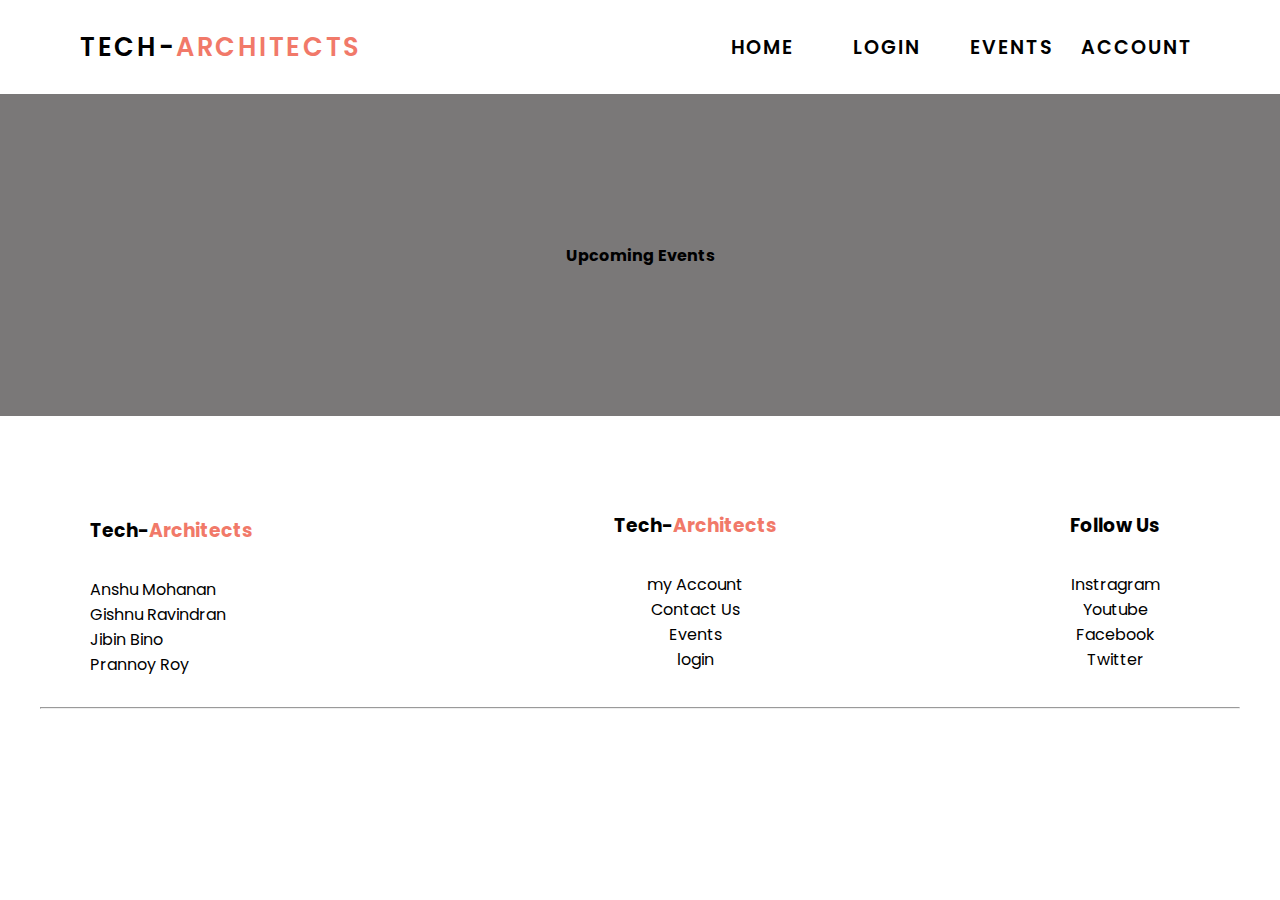
<file: index.html>
<!DOCTYPE html>
<html lang="en" >
<head>
  <meta charset="UTF-8">
  <title>Home</title>
  <link rel="stylesheet" href="home.css">

</head>
<body>
  <header>
  <nav class="navbar">
    <div class="navbar__container">
      <small id="navbar__logo">Tech-<span>Architects</span></small>
      <ul class="navbar__menu">
        <li class="navbar__item"><a href="index.html" class="navbar__links" id="home-page">Home</a></li>
        <li class="navbar__item"><a href="login.html" class="navbar__links" id="category-page">Login</a></li>
        <li class="navbar__item"><a href="events2.html" class="navbar__links" id="about-page">Events</a></li>
        <li class="navbar__item"><a href="sighup.html" class="navbar__links" id="about-page">Account</a></li>
      </ul>
    </div>
  </nav>
  </header>
  
  <div class="main">
    <h4>Upcoming Events</h4>
  </div>
  <!-- -------------- footer -------------------- -->

  <div class="footer">
    <div class="container">
        <div class="row">
            <div class="col-6 footer-col-1">
                <div class="b">
                <h3>Tech-<span>Architects</span></h3>
                <div class="a">
                    <p>Anshu Mohanan</p>
                    <p>Gishnu Ravindran</p>
                    <p>Jibin Bino</p>
                    <p>Prannoy Roy</p>
                </div>
                </div>
            </div>
            <div class="col-6 footer-col-2">
                <h3>Tech-<span>Architects</span></h3>
                <ul>
                    <ul>
                        <li><a href="sighup.html">my Account</a></li>
                        <li><a href="sighup.html">Contact Us</a></li>
                        <li><a href="events2.html">Events</a></li>
                        <li><a href="login.html">login</a></li>
                    </ul>
              </ul>
            </div>
            <div class="col-6 footer-col-3">
                <h3>Follow Us</h3>
                <ul>
                    <li><a href="https://instagram.com/_gish.nu_?igshid=MzNlNGNkZWQ4Mg==" target="_blank">Instragram</a></li>
                    <li><a href="https://youtube.com/@SIHROLEXSG?feature=shared" target="_blank">Youtube</a></li>
                    <li><a href="events.html">Facebook</a></li>
                    <li><a href="login.html">Twitter</a></li>
                </ul>
            </div>
        </div>
        <hr>
    </div>
</div>

<!-- partial -->


<!-- <script>

const toggle_Btn = document.querySelector('#checkbox');
const navbarLinks = document.querySelectorAll('.navbar__links')

toggle_Btn.addEventListener('change', () => {
    if(toggle_Btn.checked){
      for (const box of navbarLinks) {
      box.style.color = '#000';
      }
      document.body.style.backgroundColor="#f5f5f5"
      document.body.style.color="#000"
    }else{
      for (const box of navbarLinks) {
      box.style.color = '#f5f5f5';
      }
      document.body.style.backgroundColor="#000"
      document.body.style.color="#f5f5f5"
    }

    
})
</script> -->

</body>
</html>
</file>
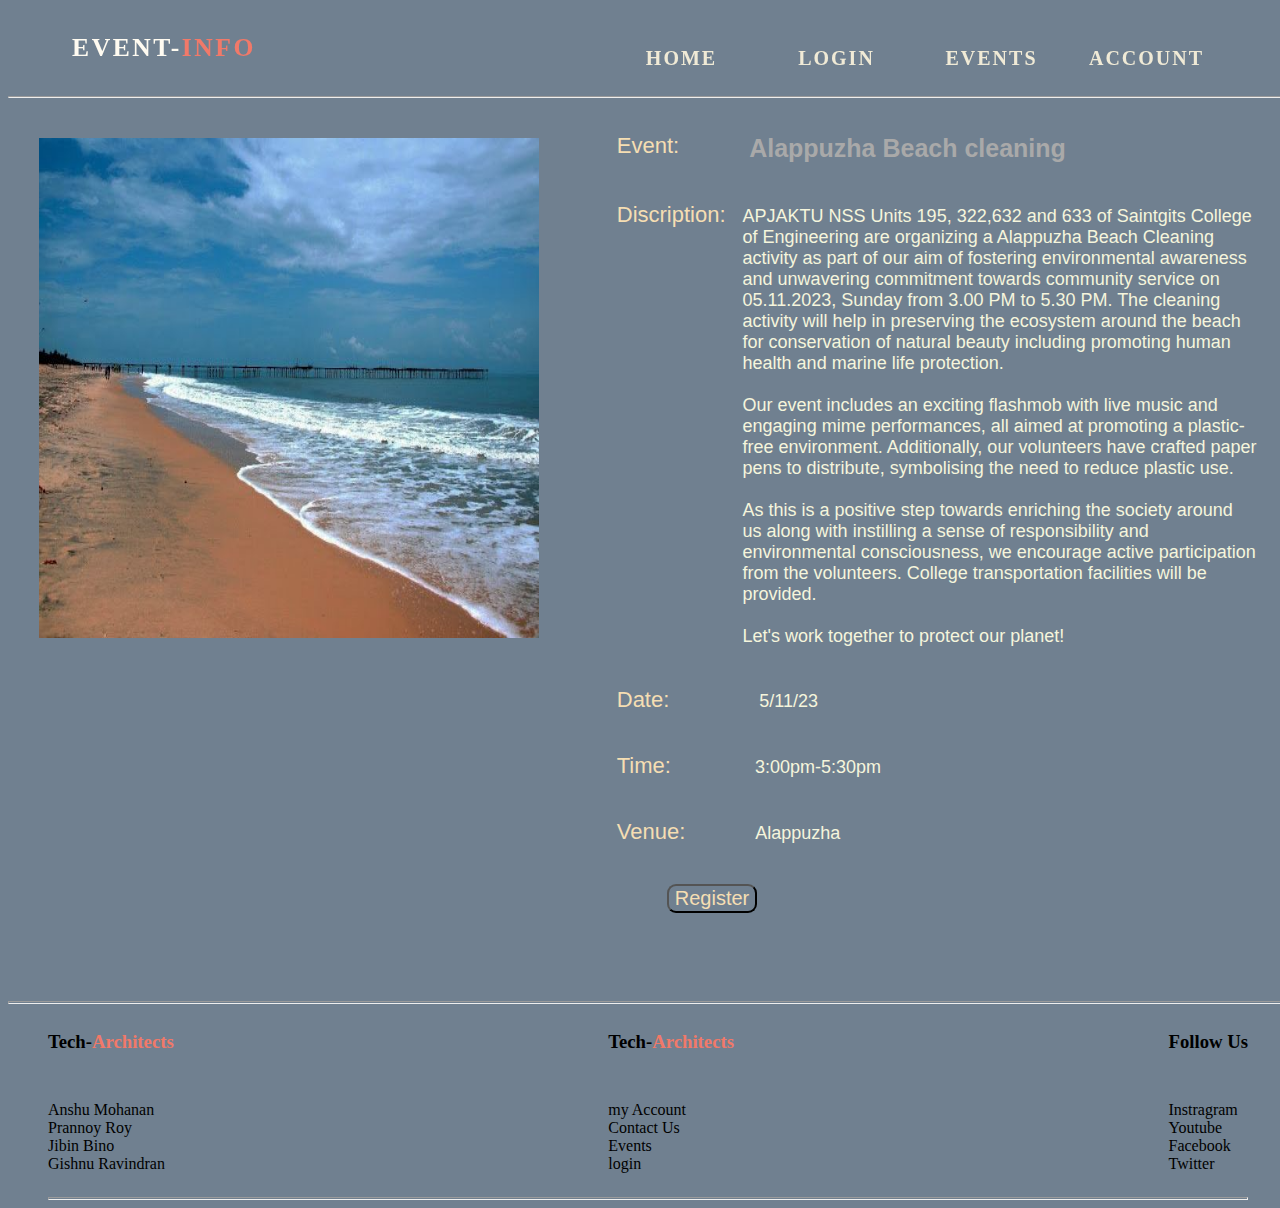
<file: alapuzhabeachcleaning.html>
<!DOCTYPE html>
<html lang="en">
<head>
    <meta charset="UTF-8">
    <meta name="viewport" content="width=device-width, initial-scale=1.0">
    <title>Alappuzha Beach cleaning</title>
    <link rel="stylesheet" href="eventdiscription.css">
    <link rel="stylesheet" href="headerfooter.css">
</head>
<body>
    <div class="whole">
        <header>
            <nav class="navbar">
              <div class="navbar__container">
                <small id="navbar__logo">Event-<span1>Info</span1></small>
                <ul class="navbar__menu">
                  <li class="navbar__item"><a href="index.html" class="navbar__links" id="home-page">Home</a></li>
                  <li class="navbar__item"><a href="login.html" class="navbar__links" id="category-page">Login</a></li>
                  <li class="navbar__item"><a href="events2.html" class="navbar__links" id="about-page">Events</a></li>
                  <li class="navbar__item"><a href="sighup.html" class="navbar__links" id="about-page">Account</a></li>
                </ul>
              </div>
            </nav>
            <hr>
        </header>
    <div class="a">
        <div class="h"><img src="alapuzha beach cleaning.jpg" width="500px" height="500px"></div>
        <div class="b">
        <div class="c">
            <h2 style="padding-right: 40px;">Event:</h2>
            <h1>Alappuzha Beach cleaning</h1>
        </div>
        <div class="e">
            <h2>Discription: </h2>
            <p>APJAKTU NSS Units 195, 322,632 and 633 of Saintgits College of Engineering are organizing a Alappuzha Beach Cleaning activity as part of our aim of fostering environmental awareness and unwavering commitment towards community service on 05.11.2023, Sunday from 3.00 PM to 5.30 PM. The cleaning activity will help in preserving the ecosystem around the beach for conservation of natural beauty including promoting human health and marine life protection.<br><br>
            Our event includes an exciting flashmob with live music and engaging mime performances, all aimed at promoting a plastic-free environment. Additionally, our volunteers have crafted paper pens to distribute, symbolising the need to reduce plastic use.<br><br>
            As this is a positive step towards enriching the society around us along with instilling a sense of responsibility and environmental consciousness, we encourage active participation from the volunteers. College transportation facilities will be provided.<br><br>
            Let's work together to protect our planet!</p>
        </div>
        <div class="c">
            <h2 style="padding-right: 80px;">Date: </h2>
            <p>5/11/23</p>
        </div>
        <div class="c">
            <h2 style="padding-right: 74px;">Time: </h2>
            <p>3:00pm-5:30pm</p>
        </div>
        <div class="c">
            <h2 style="padding-right: 60px;">Venue: </h2>
            <p>Alappuzha</p>
        </div>
        <div class="j">
            <button class="register">Register</button>
        </div>
        </div>
    </div>
    <div class="footer">
        <hr>
        <div class="container2">
          <div class="row">
            <div class="foot1">
                <h3>Tech-<span1>Architects</span1></h3>
                <ul>
                  <li class="tag">Anshu Mohanan</li>
                  <li class="tag">Prannoy Roy</li>
                  <li class="tag">Jibin Bino</li>
                  <li class="tag">Gishnu Ravindran</li>
                </ul>
            </div>
            <div class="foot2">
                <h3>Tech-<span1>Architects</span1></h3>
                <ul>
                  <li class="tag"><a href="sighup.html">my Account</a></li>
                  <li class="tag"><a href="sighup.html">Contact Us</a></li>
                  <li class="tag"><a href="events2.html">Events</a></li>
                  <li class="tag"><a href="login.html">login</a></li>
                </ul>
            </div>
            <div class="foot3">
                <h3>Follow Us</h3>
                <ul>
                    <li class="tag"><a href="https://instagram.com/_gish.nu_?igshid=MzNlNGNkZWQ4Mg==" target="_blank">Instragram</a></li>
                    <li class="tag"><a href="https://youtube.com/@SIHROLEXSG?feature=shared" target="_blank">Youtube</a></li>
                    <li class="tag"><a href="events.html">Facebook</a></li>
                    <li class="tag"><a href="login.html">Twitter</a></li>
                </ul>
            </div>
          </div>
          <hr>
        </div>
      </div>  
    </div>
</body>
</html>
</file>
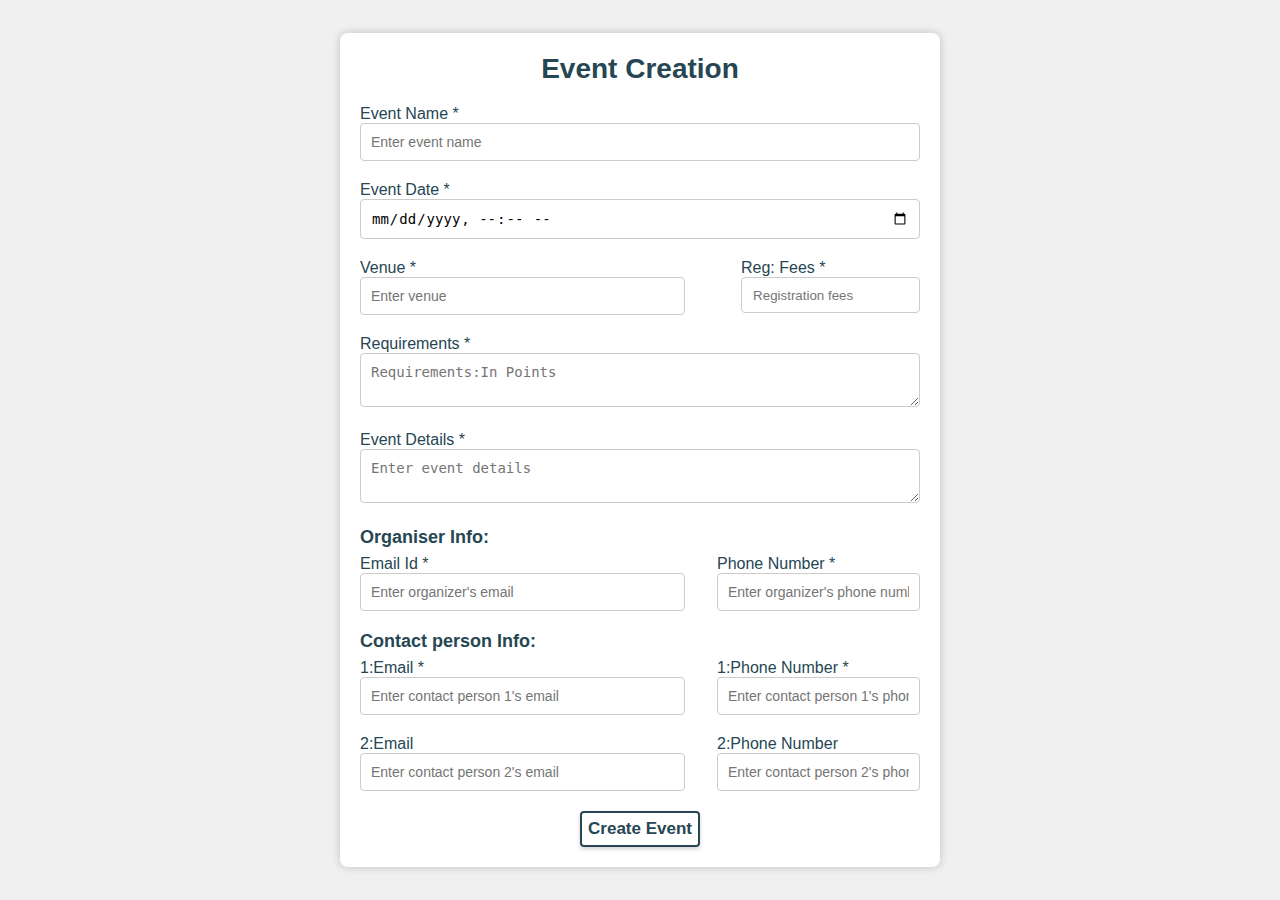
<file: eventch.html>
<!DOCTYPE html>
<html lang="en">
<head>
    <link rel="stylesheet" href="eventch.css">
    <title>Event Creation</title>
</head>
<body>
    <div class="container">
        <div class="top">
            <h1>Event Creation</h1>
        </div>
        <div class="form">
            <form>
                <div class="inputBox">
                    <label for="eventName">Event Name *</label>
                    <input type="text" id="eventName" name="eventName" placeholder="Enter event name" required>
                </div>
                <div class="inputBox">
                    <label for="eventtimeDate">Event Date *</label>
                    <input type="datetime-local" id="eventtimeDate" name="EventDateTime" required>
                </div>
                <div class="inputRow">
                    <div class="inputBox">
                        <label for="venue">Venue *</label>
                        <div class="a"><input type="text" id="venue" name="venue" placeholder="Enter venue"></div>
                    </div>
                    <div class="inputBox">
                        <label for="registrationFees">Reg: Fees *</label>
                        <input type="number" id="registrationFees" name="registrationFees" placeholder="   Registration fees" required>
                    </div>
                </div>
                <div class="inputBox">
                    <label for="requirements">Requirements *</label>
                    <textarea id="requirements" name="requirements" placeholder="Requirements:In Points" required></textarea>
                </div>
                <div class="inputBox">
                    <label for="eventDetails">Event Details *</label>
                    <textarea id="eventDetails" name="eventDetails" placeholder="Enter event details"></textarea>
                </div>
                <div><h6 style="font-size: 18px; font-weight: 600; color: #264653; font-family: 'Poppins', sans-serif; padding-bottom: 7px;" >Organiser Info:</h6></div>
                <div class="inputRow">
                    <div class="inputBox">
                        <label for="organizerEmail">Email Id *</label>
                        <div class="a"><input type="email" id="organizerEmail" name="organizerEmail" placeholder="Enter organizer's email" required></div>
                    </div>
                    <div class="inputBox">
                        <label for="organizerPhone">Phone Number *</label>
                        <input type="tel" id="organizerPhone" name="organizerPhone" placeholder="Enter organizer's phone number" required>
                    </div>
                </div>
                <div><h6 style="font-size: 18px; font-weight: 600; color: #264653;font-family: 'Poppins', sans-serif; padding-bottom: 7px;" >Contact person Info:</h6></div>
                <div class="inputRow">
                    <div class="inputBox">
                        <label for="contactPerson1Email"> 1:Email *</label>
                        <div class="a"><input type="email" id="contactPerson1Email" name="contactPerson1Email" placeholder="Enter contact person 1's email" required></div>
                    </div>
                    <div class="inputBox">
                        <label for="contactPerson1Phone"> 1:Phone Number *</label>
                        <input type="tel" id="contactPerson1Phone" name="contactPerson1Phone" placeholder="Enter contact person 1's phone number" required>
                    </div>
                </div>
                <div class="inputRow">
                    <div class="inputBox">
                        <label for="contactPerson1Email"> 2:Email</label>
                        <div class="a"><input type="email" id="contactPerson2Email" name="contactPerson2Email" placeholder="Enter contact person 2's email" ></div>
                    </div>
                    <div class="inputBox">
                        <label for="contactPerson1Phone"> 2:Phone Number</label>
                        <input type="tel" id="contactPerson2Phone" name="contactPerson2Phone" placeholder="Enter contact person 2's phone number">
                    </div>
                </div>
                <div align="center">
                    <button type="submit" class="btn">
                        <div style="padding: 6px;">
                        Create Event
                    </div>
                    </button>
                </div>
            </form>
        </div>
    </div>
</body>
</html>
</file>
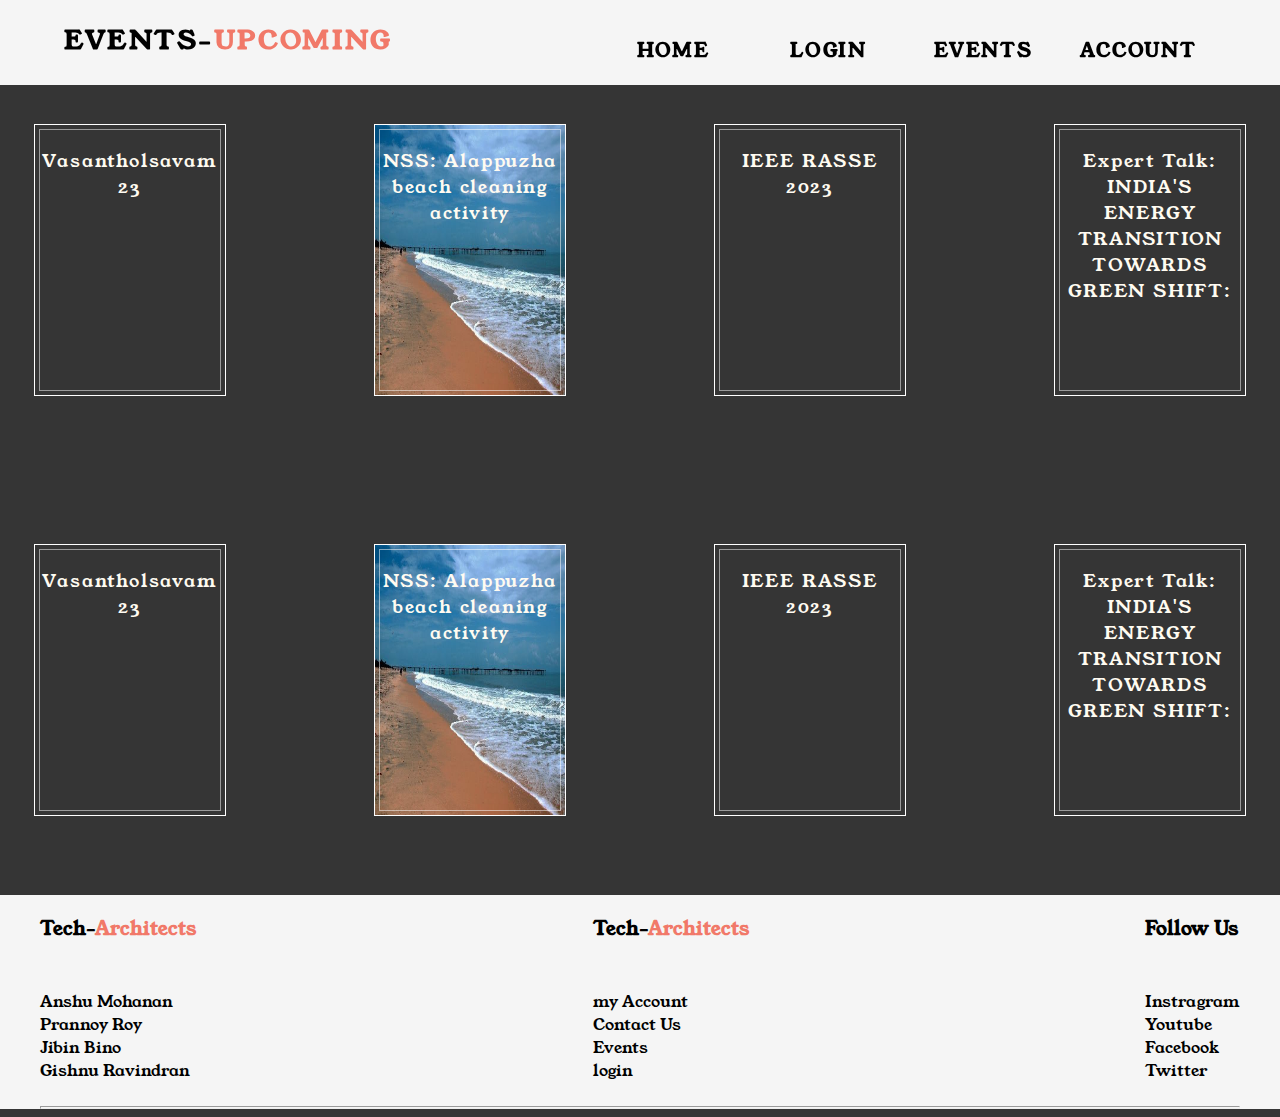
<file: events2.html>
<!DOCTYPE html>
<html lang="en">

<head>
  <meta charset="UTF-8">
  <meta name="viewport" content="width=device-width, initial-scale=1.0">
  <link rel="stylesheet" href="events2.css">
  <link rel="stylesheet" href="headerfooter.css">
  <title>Document</title>
  <style>
    header {
      background-color: whitesmoke;
    }

    .container2 {
      background-color: whitesmoke;

    }

    .button {
      --color:#f17969;
      padding: 0.8em 1.7em;
      background-color: transparent;
      border-radius: .3em;
      position: relative;
      overflow: hidden;
      cursor: pointer;
      transition: .5s;
      font-weight: 400;
      font-size: 11px;
      border: 1px solid;
      font-family: inherit;
      text-transform: uppercase;
      color: var(--color);
      z-index: 1;
      height: 35px;
      width: 120px;
    }

    .button::before,
    .button::after {
      content: '';
      display: block;
      width: 50px;
      height: 50px;
      transform: translate(-50%, -50%);
      position: absolute;
      border-radius: 50%;
      z-index: -1;
      background-color: var(--color);
      transition: 1s ease;
    }

    .button::before {
      top: -1em;
      left: -1em;
    }

    .button::after {
      left: calc(100% + 1em);
      top: calc(100% + 1em);
    }

    .button:hover::before,
    .button:hover::after {
      height: 410px;
      width: 410px;
    }

    .button:hover {
      color: rgb(10, 25, 30);
    }

    .button:active {
      filter: brightness(.8);
    }
    .button a{
      /* list-style-type: none; */
      text-decoration: none;
      color: #f17969;
    }
    .button a:hover{
      color: black;
    }
  </style>
</head>

<body>
  <div class="whole">
    <!-- -------------------------header ------------------------------- -->
    <header>
      <nav class="navbar">
        <div class="navbar__container">
          <small id="navbar__logo">Events-<span1>Upcoming</span1></small>
          <ul class="navbar__menu">
            <li class="navbar__item"><a href="index.html" class="navbar__links" id="home-page">Home</a></li>
            <li class="navbar__item"><a href="login.html" class="navbar__links" id="category-page">Login</a></li>
            <li class="navbar__item"><a href="events2.html" class="navbar__links" id="about-page">Events</a></li>
            <li class="navbar__item"><a href="sighup.html" class="navbar__links" id="about-page">Account</a></li>
          </ul>
        </div>
      </nav>
      <!-- <hr> -->
    </header>
    <!-- ---------------------------------header end------------------------------ -->
    <div class="container">
      <div class="panel">
        <div class="ring">
          <div class="card card1"></div>
          <div class="border">
            <p class="title">Vasantholsavam 23</p>
            <div class="slide">
              <div class="line">
                <h6 class="para">Date:</h6> <i class="fa fa-plane" aria-hidden="true"></i>
                <h6 class="para">13/11/23</h6>
              </div>
              <div class="line">
                <h6 class="para">Time:</h6> <i class="fa fa-plane" aria-hidden="true"></i>
                <h6 class="para">3:20pm-7:45pm</h6>
              </div>
              <div class="line">
                <h6 class="para">Venue:</h6> <i class="fa fa-plane" aria-hidden="true"></i>
                <h6 class="para">Amphitheater</h6>
              </div>
              <button class="button"><a href="vasantholsavam'23.html"> Know More </a>
              </button>
            </div>
          </div>
        </div>
      </div>
      <div class="panel">
        <div class="ring">
          <div class="card card2"></div>
          <div class="border">
            <p class="title">NSS: Alappuzha beach cleaning activity</p>
            <div class="slide">
              <div class="line">
                <h6 class="para">Date:</h6> <i class="fa fa-plane" aria-hidden="true"></i>
                <h6 class="para">5/11/23</h6>
              </div>
              <div class="line">
                <h6 class="para">Time:</h6> <i class="fa fa-plane" aria-hidden="true"></i>
                <h6 class="para">3:00pm-5:30pm</h6>
              </div>
              <div class="line">
                <h6 class="para">Venue:</h6> <i class="fa fa-plane" aria-hidden="true"></i>
                <h6 class="para">Alappuzha</h6>
              </div>
              <button class="button"><a href="alapuzhabeachcleaning.html"> Know More</a>
              </button>
            </div>
          </div>
        </div>
      </div>
      <div class="panel">
        <div class="ring">
          <div class="card card3"></div>
          <div class="border">
            <p class="title">IEEE RASSE 2023</p>
            <div class="slide">
              <div class="line">
                <h6 class="para">Date:</h6> <i class="fa fa-plane" aria-hidden="true"></i>
                <h6 class="para">8/11/23-11/11/23</h6>
              </div>
              <div class="line">
                <h6 class="para">Time:</h6> <i class="fa fa-plane" aria-hidden="true"></i>
                <h6 class="para">9:00am-4:00pm</h6>
              </div>
              <div class="line">
                <h6 class="para">Venue:</h6> <i class="fa fa-plane" aria-hidden="true"></i>
                <h6 class="para">Amphitheater</h6>
              </div>
              <button class="button"><a href="IEEERASSE.html"> Know More </a>
              </button>
            </div>
          </div>
        </div>
      </div>
      <div class="panel">
        <div class="ring">
          <div class="card card4"></div>
          <div class="border">
            <p class="title">Expert Talk: INDIA'S ENERGY TRANSITION TOWARDS GREEN SHIFT:</p>
            <div class="slide">
              <div class="line">
                <h6 class="para">Date:</h6> <i class="fa fa-plane" aria-hidden="true"></i>
                <h6 class="para">2/11/23</h6>
              </div>
              <div class="line">
                <h6 class="para">Time:</h6> <i class="fa fa-plane" aria-hidden="true"></i>
                <h6 class="para">1:30pm-3:00pm</h6>
              </div>
              <div class="line">
                <h6 class="para">Venue:</h6> <i class="fa fa-plane" aria-hidden="true"></i>
                <h6 class="para">VB Seminar Hall</h6>
              </div>
              <button class="button"><a href="experttalk.html"> Know More </a>
              </button>
            </div>
          </div>
        </div>
      </div>
      <div class="panel">
        <div class="ring">
          <div class="card card1"></div>
          <div class="border">
            <p class="title">Vasantholsavam 23</p>
            <div class="slide">
              <div class="line">
                <h6 class="para">Date:</h6> <i class="fa fa-plane" aria-hidden="true"></i>
                <h6 class="para">13/11/23</h6>
              </div>
              <div class="line">
                <h6 class="para">Time:</h6> <i class="fa fa-plane" aria-hidden="true"></i>
                <h6 class="para">3:20pm-7:45pm</h6>
              </div>
              <div class="line">
                <h6 class="para">Venue:</h6> <i class="fa fa-plane" aria-hidden="true"></i>
                <h6 class="para">Amphitheater</h6>
              </div>
              <button class="button"><a href="vasantholsavam'23.html"> Know More </a>
              </button>
            </div>
          </div>
        </div>
      </div>
      <div class="panel">
        <div class="ring">
          <div class="card card2"></div>
          <div class="border">
            <p class="title">NSS: Alappuzha beach cleaning activity</p>
            <div class="slide">
              <div class="line">
                <h6 class="para">Date:</h6> <i class="fa fa-plane" aria-hidden="true"></i>
                <h6 class="para">5/11/23</h6>
              </div>
              <div class="line">
                <h6 class="para">Time:</h6> <i class="fa fa-plane" aria-hidden="true"></i>
                <h6 class="para">3:00pm-5:30pm</h6>
              </div>
              <div class="line">
                <h6 class="para">Venue:</h6> <i class="fa fa-plane" aria-hidden="true"></i>
                <h6 class="para">Alappuzha</h6>
              </div>
              <button class="button"><a href="alapuzhabeachcleaning.html"> Know More </a>
              </button>
            </div>
          </div>
        </div>
      </div>
      <div class="panel">
        <div class="ring">
          <div class="card card3"></div>
          <div class="border">
            <p class="title">IEEE RASSE 2023</p>
            <div class="slide">
              <div class="line">
                <h6 class="para">Date:</h6> <i class="fa fa-plane" aria-hidden="true"></i>
                <h6 class="para">8/11/23-11/11/23</h6>
              </div>
              <div class="line">
                <h6 class="para">Time:</h6> <i class="fa fa-plane" aria-hidden="true"></i>
                <h6 class="para">9:00am-4:00pm</h6>
              </div>
              <div class="line">
                <h6 class="para">Venue:</h6> <i class="fa fa-plane" aria-hidden="true"></i>
                <h6 class="para">Amphitheater</h6>
              </div>
              <button class="button"><a href="IEEERASSE.html"> Know More </a>
              </button>
            </div>
          </div>
        </div>
      </div>
      <div class="panel">
        <div class="ring">
          <div class="card card4"></div>
          <div class="border">
            <p class="title">Expert Talk: INDIA'S ENERGY TRANSITION TOWARDS GREEN SHIFT:</p>
            <div class="slide">
              <div class="line">
                <h6 class="para">Date:</h6> <i class="fa fa-plane" aria-hidden="true"></i>
                <h6 class="para">2/11/23</h6>
              </div>
              <div class="line">
                <h6 class="para">Time:</h6> <i class="fa fa-plane" aria-hidden="true"></i>
                <h6 class="para">1:30pm-3:00pm</h6>
              </div>
              <div class="line">
                <h6 class="para">Venue:</h6> <i class="fa fa-plane" aria-hidden="true"></i>
                <h6 class="para">VB Seminar Hall</h6>
              </div>
              <button class="button"><a href="experttalk.html"> Know More </a>
              </button>
            </div>
          </div>
        </div>
      </div>
    </div>
    <!-- -------------- footer -------------------- -->
    <div class="footer">
      <!-- <hr> -->
      <div class="container2">
        <div class="row">
          <div class="foot1">
            <h3>Tech-<span1>Architects</span1>
            </h3>
            <ul>
              <li class="tag">Anshu Mohanan</li>
              <li class="tag">Prannoy Roy</li>
              <li class="tag">Jibin Bino</li>
              <li class="tag">Gishnu Ravindran</li>
            </ul>
          </div>
          <div class="foot2">
            <h3>Tech-<span1>Architects</span1>
            </h3>
            <ul>
              <li class="tag"><a href="sighup.html">my Account</a></li>
              <li class="tag"><a href="sighup.html">Contact Us</a></li>
              <li class="tag"><a href="events2.html">Events</a></li>
              <li class="tag"><a href="login.html">login</a></li>
            </ul>
          </div>
          <div class="foot3">
            <h3>Follow Us</h3>
            <ul>
              <li class="tag"><a href="https://instagram.com/_gish.nu_?igshid=MzNlNGNkZWQ4Mg=="
                  target="_blank">Instragram</a></li>
              <li class="tag"><a href="https://youtube.com/@SIHROLEXSG?feature=shared" target="_blank">Youtube</a></li>
              <li class="tag"><a href="events.html">Facebook</a></li>
              <li class="tag"><a href="login.html">Twitter</a></li>
            </ul>
          </div>
        </div>
        <hr>
      </div>
    </div>
  </div>
</body>

</html>
</file>
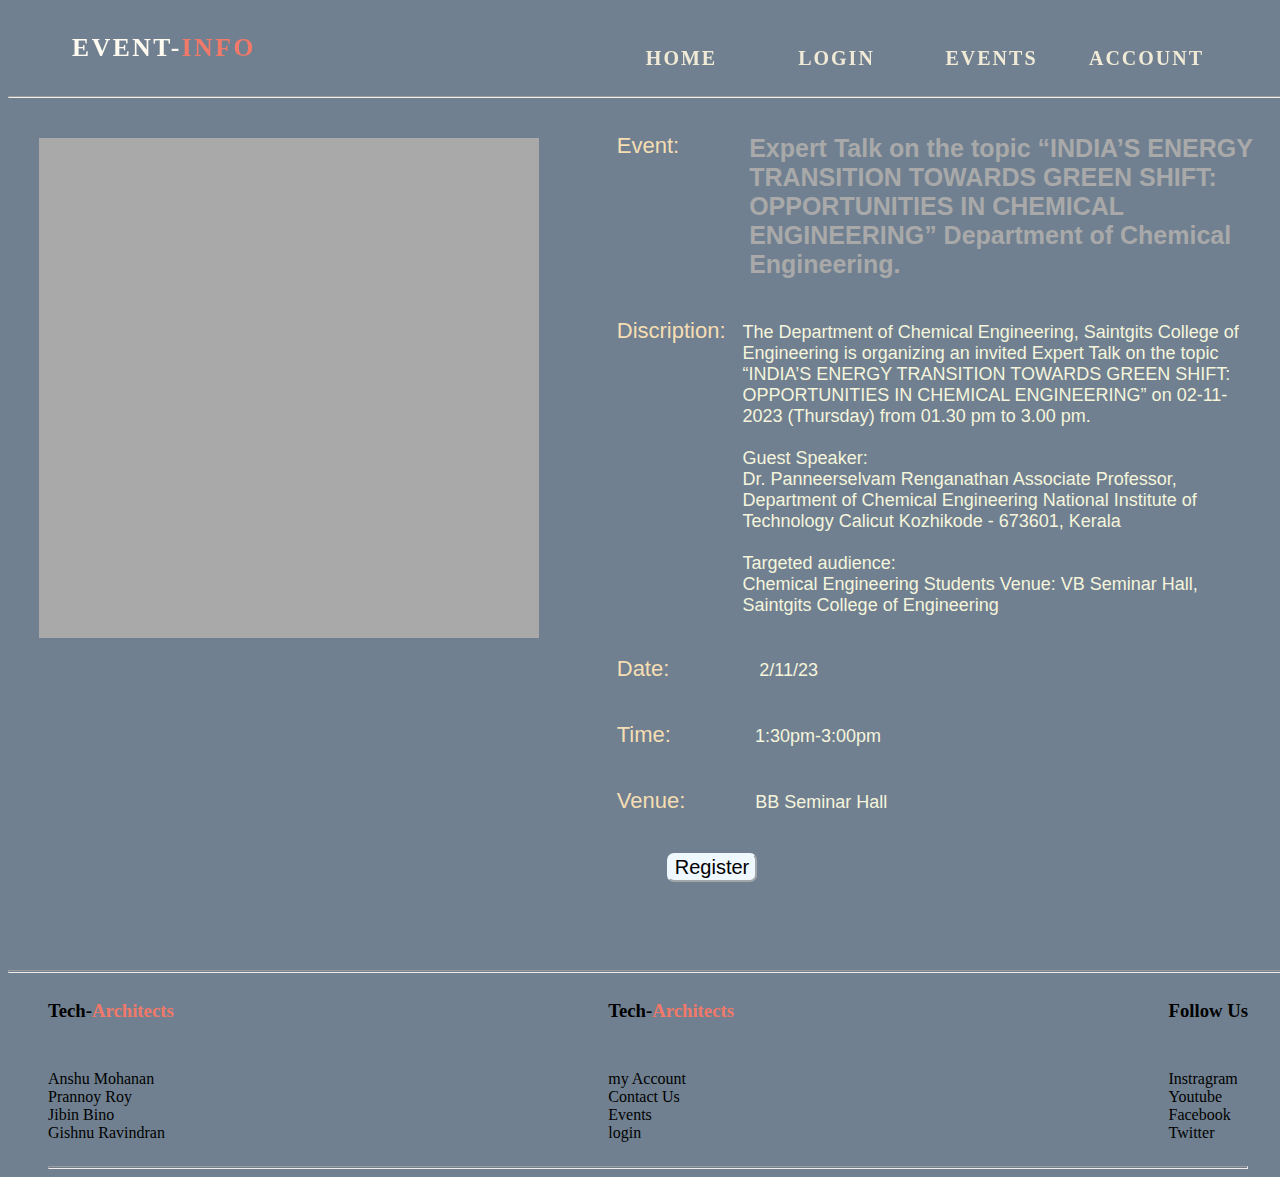
<file: experttalk.html>
<!DOCTYPE html>
<html lang="en">
<head>
    <meta charset="UTF-8">
    <meta name="viewport" content="width=device-width, initial-scale=1.0">
    <title>Expert Talk</title>
    <link rel="stylesheet" href="eventdiscription.css">
    <link rel="stylesheet" href="headerfooter.css">
    <style>
        .j .register{
            /* margin-top: 15px; */
            font-size: 20px;
            /* margin-left: 65px; */
            border-radius: 7px;
            border-color: aliceblue;
            background-color: aliceblue;
            color: black;
            /* align-items: flex-end; */
        }
        .j .register:hover{
            color:aliceblue;
            background-color: black;
            border-color: black;
        }
    </style>
</head>
<body>
    <header>
        <nav class="navbar">
          <div class="navbar__container">
            <small id="navbar__logo">Event-<span1>Info</span1></small>
            <ul class="navbar__menu">
              <li class="navbar__item"><a href="index.html" class="navbar__links" id="home-page">Home</a></li>
              <li class="navbar__item"><a href="login.html" class="navbar__links" id="category-page">Login</a></li>
              <li class="navbar__item"><a href="events2.html" class="navbar__links" id="about-page">Events</a></li>
              <li class="navbar__item"><a href="sighup.html" class="navbar__links" id="about-page">Account</a></li>
            </ul>
          </div>
        </nav>
        <hr>
    </header>
    <div class="a">
        <div class="h">
            <!-- <img src="" width="500px" height="500px"> -->
        </div>
        <div class="b">
        <div class="c">
            <h2 style="padding-right: 40px;">Event:</h2>
            <h1>Expert Talk  on the topic “INDIA’S ENERGY TRANSITION TOWARDS GREEN SHIFT: OPPORTUNITIES IN CHEMICAL ENGINEERING” Department of Chemical Engineering.</h1>
        </div>
        <div class="e">
            <h2>Discription: </h2>
            <p>The Department of Chemical Engineering, Saintgits College of Engineering is organizing an invited Expert Talk on the topic “INDIA’S ENERGY TRANSITION TOWARDS GREEN SHIFT: OPPORTUNITIES IN CHEMICAL ENGINEERING” on 02-11-2023 (Thursday) from 01.30 pm to 3.00 pm.<br><br>
            Guest Speaker: <br>                         
                Dr. Panneerselvam Renganathan
                Associate Professor, Department of Chemical Engineering
                National Institute of Technology Calicut
                Kozhikode - 673601, Kerala<br><br>
                
            Targeted audience:<br>
                Chemical Engineering Students
                Venue: VB Seminar Hall, Saintgits College of Engineering</p>
        </div>
        <div class="c">
            <h2 style="padding-right: 80px;">Date: </h2>
            <p>2/11/23</p>
        </div>
        <div class="c">
            <h2 style="padding-right: 74px;">Time: </h2>
            <p>1:30pm-3:00pm</p>
        </div>
        <div class="c">
            <h2 style="padding-right: 60px;">Venue: </h2>
            <p>BB Seminar Hall</p>
        </div>
        <div class="j">
            <button class="register">Register</button>
        </div>
        </div>
    </div>
    <!-- -------------- footer -------------------- -->
    <div class="footer">
        <hr>
        <div class="container2">
          <div class="row">
            <div class="foot1">
                <h3>Tech-<span1>Architects</span1></h3>
                <ul>
                  <li class="tag">Anshu Mohanan</li>
                  <li class="tag">Prannoy Roy</li>
                  <li class="tag">Jibin Bino</li>
                  <li class="tag">Gishnu Ravindran</li>
                </ul>
            </div>
            <div class="foot2">
                <h3>Tech-<span1>Architects</span1></h3>
                <ul>
                  <li class="tag"><a href="sighup.html">my Account</a></li>
                  <li class="tag"><a href="sighup.html">Contact Us</a></li>
                  <li class="tag"><a href="events2.html">Events</a></li>
                  <li class="tag"><a href="login.html">login</a></li>
                </ul>
            </div>
            <div class="foot3">
                <h3>Follow Us</h3>
                <ul>
                    <li class="tag"><a href="https://instagram.com/_gish.nu_?igshid=MzNlNGNkZWQ4Mg==" target="_blank">Instragram</a></li>
                    <li class="tag"><a href="https://youtube.com/@SIHROLEXSG?feature=shared" target="_blank">Youtube</a></li>
                    <li class="tag"><a href="events.html">Facebook</a></li>
                    <li class="tag"><a href="login.html">Twitter</a></li>
                </ul>
            </div>
          </div>
          <hr>
        </div>
      </div>  
    
</body>
</html>
</file>
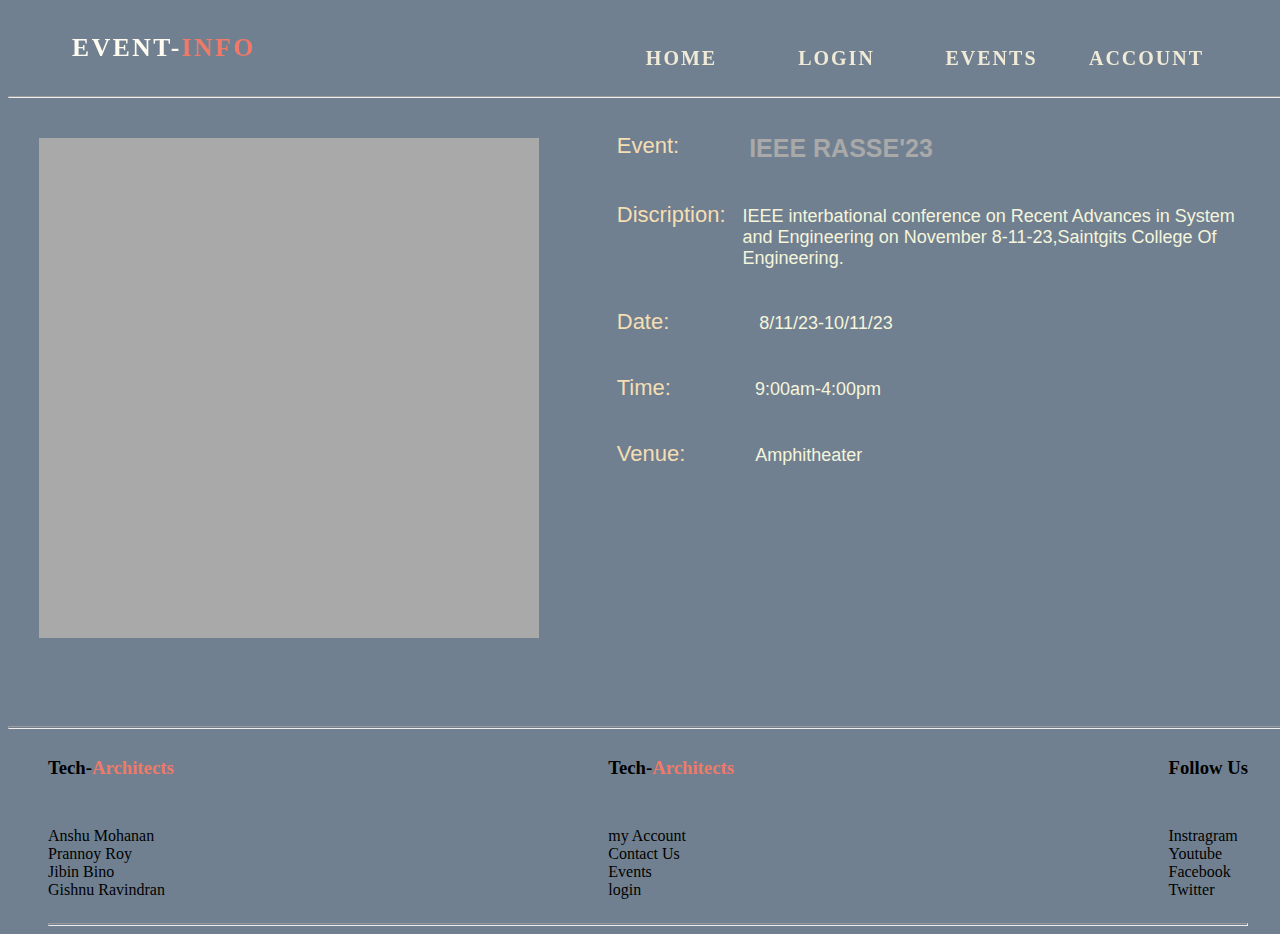
<file: IEEERASSE.html>
<!DOCTYPE html>
<html lang="en">
<head>
    <meta charset="UTF-8">
    <meta name="viewport" content="width=device-width, initial-scale=1.0">
    <title>IEEE RASSE'23</title>
    <link rel="stylesheet" href="eventdiscription.css">
    <link rel="stylesheet" href="headerfooter.css">
</head>
<body>
    <header>
        <nav class="navbar">
          <div class="navbar__container">
            <small id="navbar__logo">Event-<span1>Info</span1></small>
            <ul class="navbar__menu">
              <li class="navbar__item"><a href="index.html" class="navbar__links" id="home-page">Home</a></li>
              <li class="navbar__item"><a href="login.html" class="navbar__links" id="category-page">Login</a></li>
              <li class="navbar__item"><a href="events2.html" class="navbar__links" id="about-page">Events</a></li>
              <li class="navbar__item"><a href="sighup.html" class="navbar__links" id="about-page">Account</a></li>
            </ul>
          </div>
        </nav>
        <hr>
    </header>
    <div class="a">
        <div class="h">event poster</div>
        <div class="b">
        <div class="c">
            <h2 style="padding-right: 40px;">Event:</h2>
            <h1>IEEE RASSE'23</h1>
        </div>
        <div class="e">
            <h2>Discription: </h2>
            <p>IEEE interbational conference on Recent Advances in System and Engineering on November 8-11-23,Saintgits College Of Engineering. </p>
        </div>
        <div class="c">
            <h2 style="padding-right: 80px;">Date: </h2>
            <p>8/11/23-10/11/23</p>
        </div>
        <div class="c">
            <h2 style="padding-right: 74px;">Time: </h2>
            <p>9:00am-4:00pm</p>
        </div>
        <div class="c">
            <h2 style="padding-right: 60px;">Venue: </h2>
            <p>Amphitheater</p>
        </div>
        </div>
    </div>
    <!-- -------------- footer -------------------- -->
    <div class="footer">
        <hr>
        <div class="container2">
          <div class="row">
            <div class="foot1">
                <h3>Tech-<span1>Architects</span1></h3>
                <ul>
                  <li class="tag">Anshu Mohanan</li>
                  <li class="tag">Prannoy Roy</li>
                  <li class="tag">Jibin Bino</li>
                  <li class="tag">Gishnu Ravindran</li>
                </ul>
            </div>
            <div class="foot2">
                <h3>Tech-<span1>Architects</span1></h3>
                <ul>
                  <li class="tag"><a href="sighup.html">my Account</a></li>
                  <li class="tag"><a href="sighup.html">Contact Us</a></li>
                  <li class="tag"><a href="events2.html">Events</a></li>
                  <li class="tag"><a href="login.html">login</a></li>
                </ul>
            </div>
            <div class="foot3">
                <h3>Follow Us</h3>
                <ul>
                    <li class="tag"><a href="https://instagram.com/_gish.nu_?igshid=MzNlNGNkZWQ4Mg==" target="_blank">Instragram</a></li>
                    <li class="tag"><a href="https://youtube.com/@SIHROLEXSG?feature=shared" target="_blank">Youtube</a></li>
                    <li class="tag"><a href="events.html">Facebook</a></li>
                    <li class="tag"><a href="login.html">Twitter</a></li>
                </ul>
            </div>
          </div>
          <hr>
        </div>
      </div>  
</body>
</html>
</file>
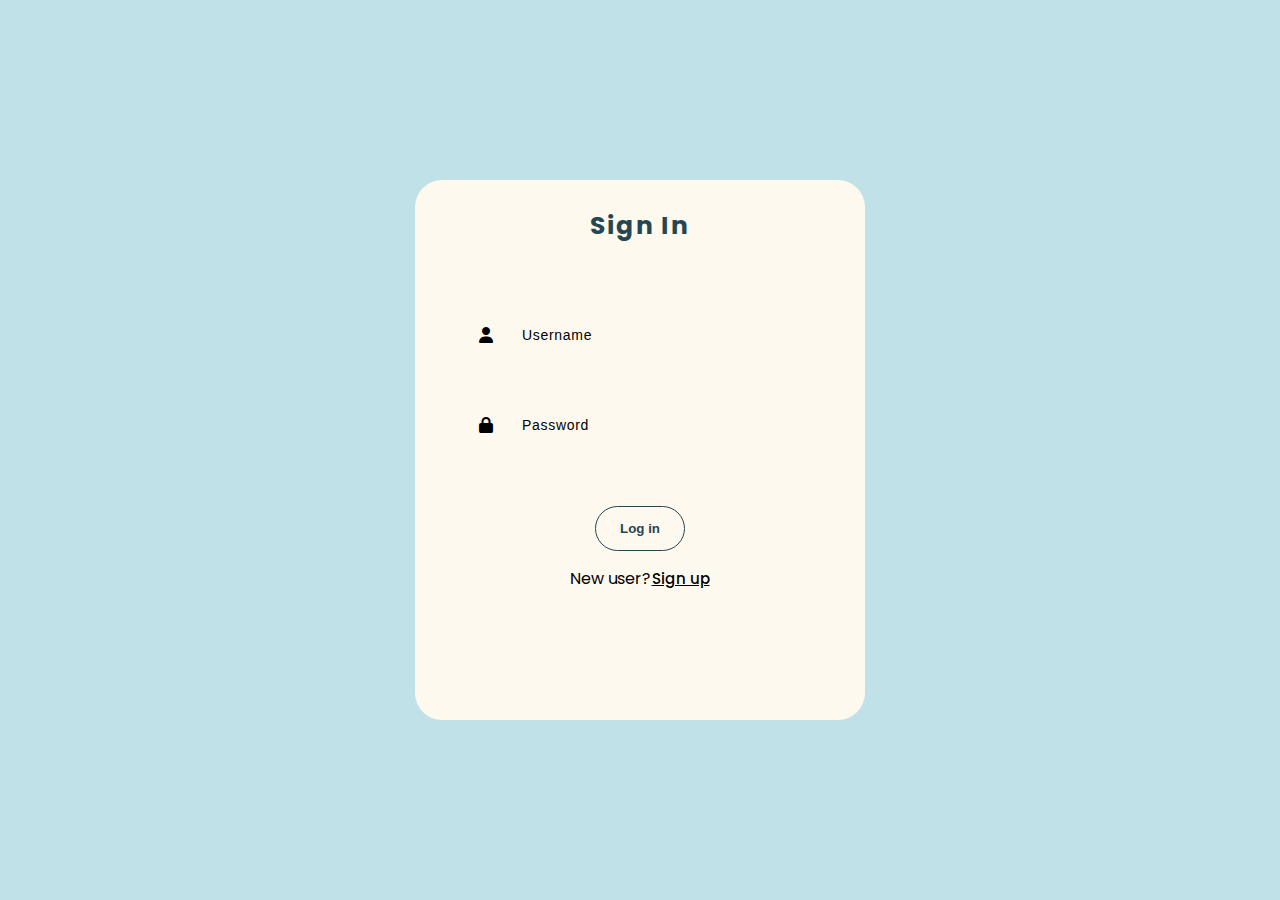
<file: login.html>
<!DOCTYPE html>
<html lang="en">
<head>
    <link rel="stylesheet" href="https://cdnjs.cloudflare.com/ajax/libs/font-awesome/6.4.2/css/all.min.css"/>
    <link rel="stylesheet" href="style2.css">
    <title>login form</title>
</head>
<body>
    <div class="container front">
        <div class="top">
            <span>Sign In</span>
        </div>
        <div class="form">
            <form>
                <div class="inputBox inputBoxFront">
                    <label><i class="fa-solid fa-user"></i></label>
                    <input type="text" placeholder="Username" class="input" required>
                </div>
                <div class="inputBox inputBoxFront">
                    <label><i class="fa-solid fa-lock"></i></label>
                    <input type="password" placeholder="Password" class="input" required>
                </div>
                <button type="submit" class="btn">Log in</button>
                <!-- <div class="user">New user? <span class="newUser">Sign Up</span></div> -->
                <div class="d">
                    <div class="c">New user?</div><div class="f"><a href="signup.html">Sign up</a></div></div>
            </form>
        </div>
    </div>

    <!-- --------------------------- back ---------------------------------- -->

    <!-- <div class="container back">
        <div class="top topBack">
            <span>Create Account</span>
        </div>
        <div class="form formBack">
            <form>
                <div class="inputBox inputBoxBack">
                    <label><i class="fa-solid fa-t"></i></label>
                    <input type="text" placeholder="Name" class="input" required>
                </div>
                <div class="inputBox inputBoxBack">
                    <label><i class="fa-solid fa-envelope"></i></label>
                    <input type="email" placeholder="Email id" class="input" required>
                </div>
                <div class="inputBox inputBoxBack">
                    <label><i class="fa-solid fa-user"></i></label>
                    <input type="text" placeholder="Username" class="input" required>
                </div>
                <div class="inputBox inputBoxback">
                    <label><i class="fa-solid fa-lock"></i></label>
                    <input type="password" placeholder="Password" class="input" required>
                </div>
                <button type="submit" class="btn btnBack">Sign Up</button>
                <div class="user userBack">Existing user? <span class="existingUser">log In</span></div>
            </form>
        </div>
    </div> -->

    <!-- <script>
        let front = document.querySelector('.front');
        let back = document.querySelector('.back');

        let newUser = document.querySelector('.newUser');
        let existingUser = document.querySelector('.existingUser');

        newUser.addEventListener('click', function(){
            front.style.zIndex = "1"
            back.style.zIndex = "2"
            front.style.transform = "rotateY(180deg)"
            back.style.transform = "rotateY(0deg)"
        })

        existingUser.addEventListener('click', function(){
            back.style.zIndex = "1"
            front.style.zIndex = "2"
            back.style.transform = "rotateY(180deg)"
            front.style.transform = "rotateY(0deg)"
        })
    </script> -->
</body>
</html>
</file>
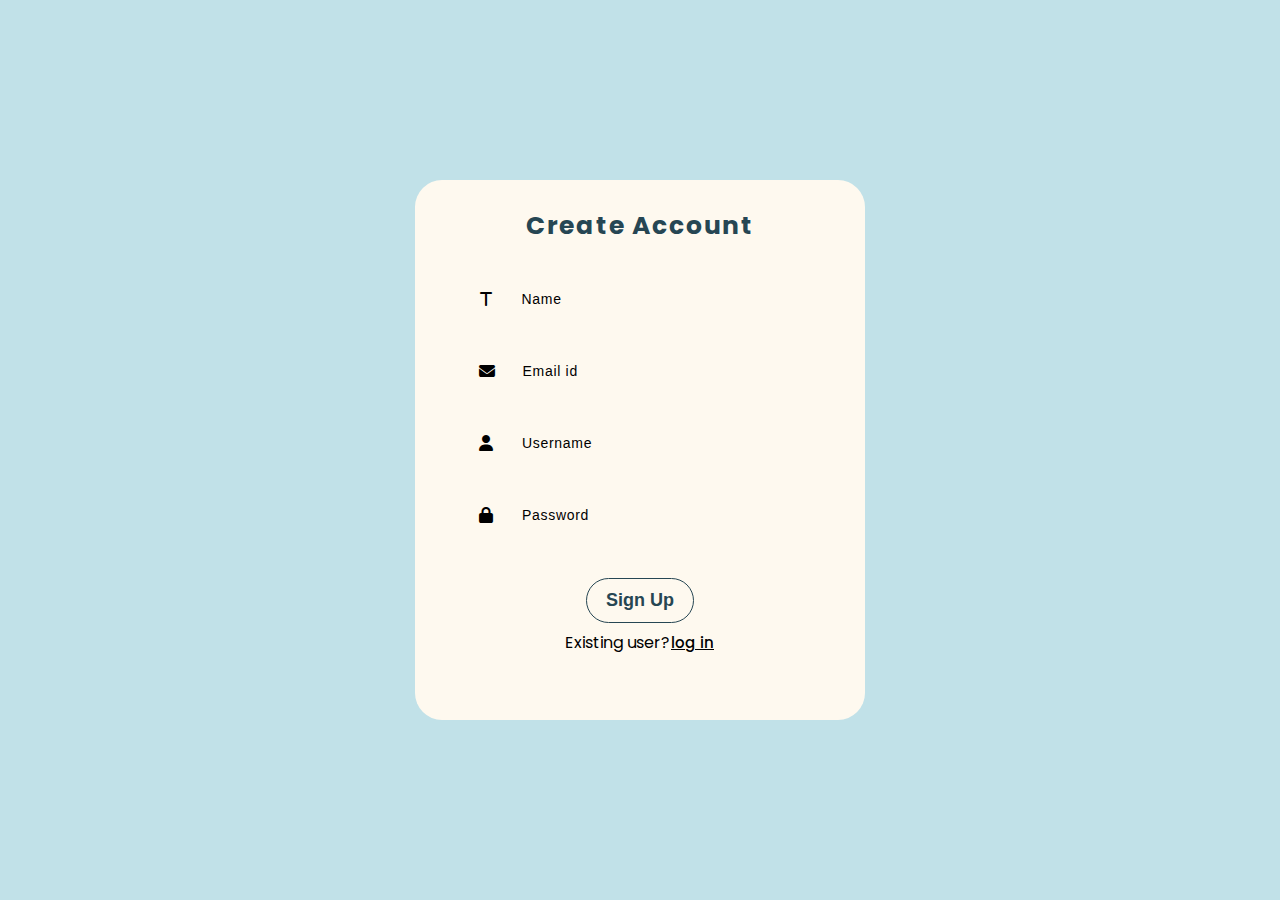
<file: signup.html>
<!DOCTYPE html>
<html lang="en">
<head>
    <link rel="stylesheet" href="https://cdnjs.cloudflare.com/ajax/libs/font-awesome/6.4.2/css/all.min.css"/>
    <link rel="stylesheet" href="style2.css">
    <title>sighup/register form</title>
    
</head>
<body>
    <div class="container back">
        <div class="top topBack">
            <span>Create Account</span>
        </div>
        <div class="form formBack">
            <form>
                <div class="inputBox inputBoxBack">
                    <label><i class="fa-solid fa-t"></i></label>
                    <input type="text" placeholder="Name" class="input" required>
                </div>
                <div class="inputBox inputBoxBack">
                    <label><i class="fa-solid fa-envelope"></i></label>
                    
                    <input type="email" placeholder="Email id" class="input" required>
                </div>
                <div class="inputBox inputBoxBack">
                    <label><i class="fa-solid fa-user"></i></label>
                    <input type="text" placeholder="Username" class="input" required>
                </div>
                <div class="inputBox inputBoxback">
                    <label><i class="fa-solid fa-lock"></i></label>
                    <input type="password" placeholder="Password" class="input" required>
                </div>
                <button type="submit" class="btn btnBack">Sign Up</button>
                <!-- <div class="user userBack">Existing user? <span class="existingUser"></span></div> -->
                <div class="b">
                <div class="c">Existing user?</div><div class="f"><a href="login.html">log in</a></div>
                </div>
            </form>
        </div>
    </div>
</body>
</html>
</file>
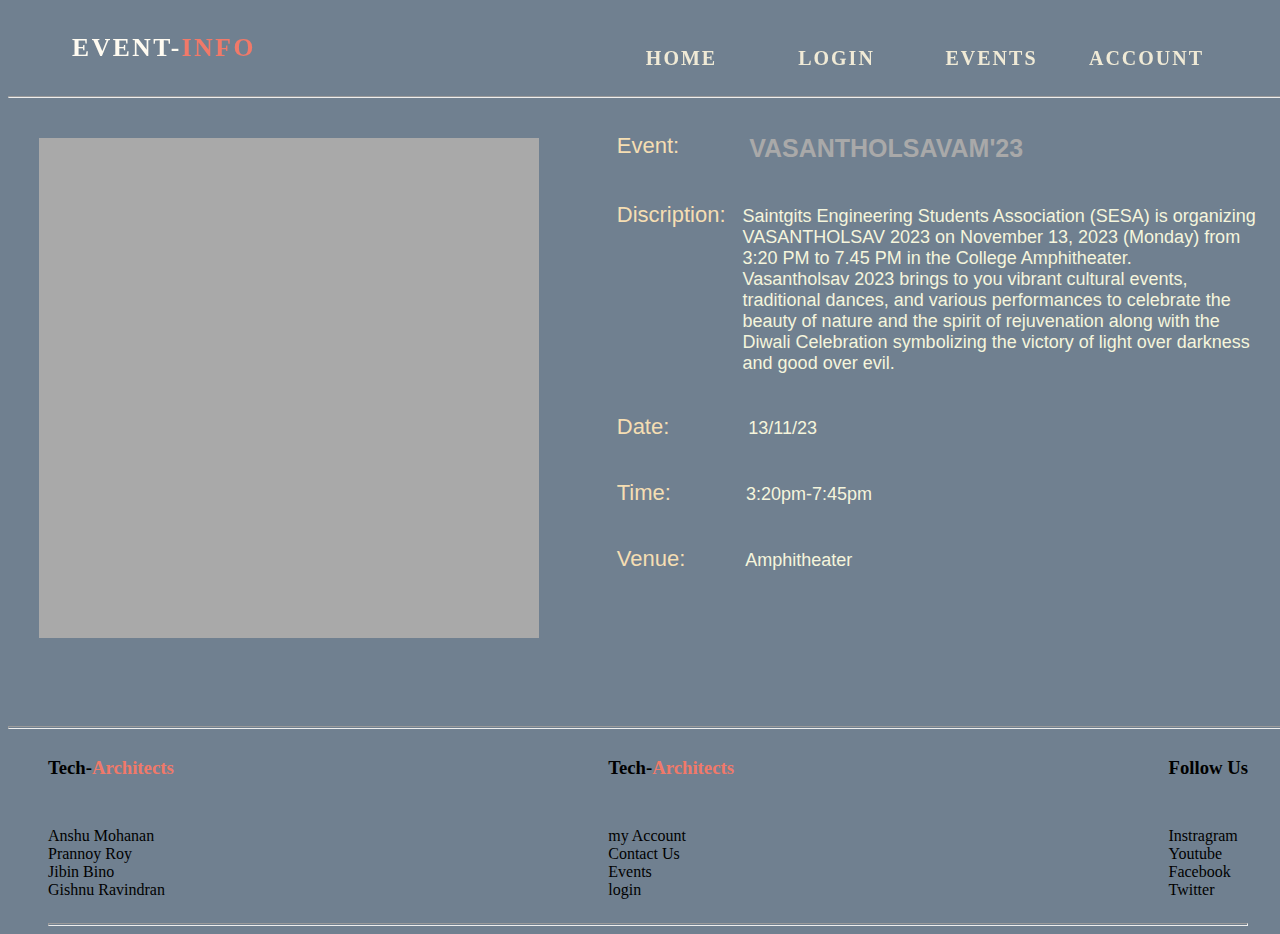
<file: vasantholsavam'23.html>
<!DOCTYPE html>
<html lang="en">
<head>
    <meta charset="UTF-8">
    <meta name="viewport" content="width=device-width, initial-scale=1.0">
    <title>vasantholsavam'23</title>
    <link rel="stylesheet" href="eventdiscription.css">
    <link rel="stylesheet" href="headerfooter.css">
</head>
<body>
    <header>
        <nav class="navbar">
          <div class="navbar__container">
            <small id="navbar__logo">Event-<span1>Info</span1></small>
            <ul class="navbar__menu">
              <li class="navbar__item"><a href="index.html" class="navbar__links" id="home-page">Home</a></li>
              <li class="navbar__item"><a href="login.html" class="navbar__links" id="category-page">Login</a></li>
              <li class="navbar__item"><a href="events2.html" class="navbar__links" id="about-page">Events</a></li>
              <li class="navbar__item"><a href="sighup.html" class="navbar__links" id="about-page">Account</a></li>
            </ul>
          </div>
        </nav>
        <hr>
    </header>
    <div class="a">
        <div class="h">event poster</div>
        <div class="b">
        <div class="c">
            <h2 style="padding-right: 40px;">Event:</h2>
            <h1>VASANTHOLSAVAM'23</h1>
        </div>
        <div class="e">
            <h2>Discription: </h2>
            <p>Saintgits Engineering Students Association (SESA) is organizing VASANTHOLSAV 2023 on  November 13, 2023  (Monday) from 3:20 PM to 7.45 PM in the College Amphitheater.<br>
            Vasantholsav 2023 brings to you vibrant cultural events, traditional dances, and various performances to celebrate the beauty of nature and the spirit of rejuvenation along with the Diwali Celebration symbolizing the victory of light over darkness and good over evil.</p>
        </div>
        <div class="c">
            <h2 style="padding-right: 69px;">Date: </h2>
            <p>13/11/23</p>
        </div>
        <div class="c">
            <h2 style="padding-right: 65px;">Time: </h2>
            <p>3:20pm-7:45pm</p>
        </div>
        <div class="c">
            <h2 style="padding-right: 50px;">Venue: </h2>
            <p>Amphitheater</p>
        </div>
        </div>
    </div>
     <!-- -------------- footer -------------------- -->
     <!-- <hr> -->
     <div class="footer">
        <hr>
        <div class="container2">
          <div class="row">
            <div class="foot1">
                <h3>Tech-<span1>Architects</span1></h3>
                <ul>
                  <li class="tag">Anshu Mohanan</li>
                  <li class="tag">Prannoy Roy</li>
                  <li class="tag">Jibin Bino</li>
                  <li class="tag">Gishnu Ravindran</li>
                </ul>
            </div>
            <div class="foot2">
                <h3>Tech-<span1>Architects</span1></h3>
                <ul>
                  <li class="tag"><a href="sighup.html">my Account</a></li>
                  <li class="tag"><a href="sighup.html">Contact Us</a></li>
                  <li class="tag"><a href="events2.html">Events</a></li>
                  <li class="tag"><a href="login.html">login</a></li>
                </ul>
            </div>
            <div class="foot3">
                <h3>Follow Us</h3>
                <ul>
                    <li class="tag"><a href="https://instagram.com/_gish.nu_?igshid=MzNlNGNkZWQ4Mg==" target="_blank">Instragram</a></li>
                    <li class="tag"><a href="https://youtube.com/@SIHROLEXSG?feature=shared" target="_blank">Youtube</a></li>
                    <li class="tag"><a href="events.html">Facebook</a></li>
                    <li class="tag"><a href="login.html">Twitter</a></li>
                </ul>
            </div>
          </div>
          <hr>
        </div>
      </div>
    </div>
    
</body>
</html>
</file>
<file: home.css>
@import url('https://fonts.googleapis.com/css2?family=Poppins:wght@100;200;300;400;500;600;700;800;900&display=swap');

* {
    box-sizing: border-box;
    margin: 0;
    padding: 0;
    font-family: "Poppins", sans-serif;
}
header{
  left: 0px;
  top: 0px;
  width: 100%;
  padding: 7px;
/*   background-image: linear-gradient(120deg,lightblue,lightpink); */
}
ul{
    list-style-type: none;

}
ul a{
    text-decoration: dashed;
    color:#000;
}
ul a:hover{
    color: #f17969;
    /* color: #264653; */
    /* background-color: #17181c; */


}
.a{
    font-weight: 400;
}
.b{
    display: flex;
    flex-direction:column;
    padding-top: 20px;
    /* border: 2px dotted red; */
    padding-left: 50px;
    padding-bottom: 10px;
}



.navbar{
    height: 80px;
    margin: auto;
    display: flex;
    justify-content: center;
    align-items: center;
    font-size: 1.2rem;
    position: sticky;
    top: 0;
    z-index: 999;
    /* padding: 7px; */
}
.navbar__container {
    display: flex;
    justify-content: space-between;
    height: 80px;
    z-index: 1;
    width: 90%;
    max-width: 1300px;
    margin: 0 auto;
    padding: 0 10px;
    text-transform: uppercase;
    /* padding: 7px; */
}
#navbar__logo {
    display: flex;
    align-items: center;
    cursor: pointer;
    text-decoration: none;
    font-size: 1.6rem;
    font-weight: 600;
    letter-spacing: 0.1em;
    transition: 0.4s;
}

#navbar__logo:hover{
  scale: 105%;
}

.navbar__menu {
    display: flex;
    align-items: center;
    list-style: none;
    /* border: 2px dotted blue; */
    padding: 0;
    margin: 0;
}
.navbar__item {
    height: 80px;
}


.navbar__links {
    display: flex;
    align-items: center;
    justify-content: center;
    width: 125px;
    text-decoration: none;
    height: 100%;
    transition: all 0.3s ease;
    letter-spacing: 0.1em;
    font-weight: 600;
    padding: 10px 15px;
}

.navbar__links:hover {
    scale: 105%;
}

.navbar__item .navbar__links:before{
    content: '';
    position: absolute;
    top: 0;
    left: 0;
    width: 0;
    height: 2px;
    background-color: #000;
    transform: scaleX(0);
    transform-origin: left;
    transition: all 0.5s;

}
.navbar__item .navbar__links:after {
    content: '';
    position: absolute;
    bottom: 0;
    left: 0;
    width: 0;
    height: 2px;
    background-color: #000;
    transform: scaleX(0);
    transform-origin: left;
    transition: all 0.5s;
}
.navbar__item .navbar__links:hover:before,
    .navbar__item .navbar__links:hover:after {
        width: 100%;
        transform: scaleX(1);
    }
    
.main{
    width: 100vw;
    height: 35.8vh;
    background-color: #7a7878;
    display: flex;
    align-items: center;
    justify-content: center;
}

.main h2{
    letter-spacing: 0.1em;
}


/* ------------------ footer --------------------- */

.container{
  max-width: 1300px;
  margin: auto;
  padding-left: 2.5rem;
  padding-right: 2.5rem;
}

.footer{
  font-size: 1rem;
  padding: 80px 0 20px;
  align-items: top;
}


.footer h3{
  margin-bottom: 2.0rem;
}

.row{
    /* border: 2px dotted red; */
    display: flex;
    align-items: center;
    flex-wrap: wrap;
    justify-content:space-between;
}
.col-6{
  min-width: 250px;
  margin-bottom: 20px;
}

.footer-col-1{
  flex-basis: 30%;
}

.footer-col-2{
  flex: 1;
  text-align: center;
}

.footer-col-3{
  flex-basis: 12%;
  text-align: center;
  /* justify-content: end; */
}

ul{
  list-style: none;
}



.footer hr{
  background: none;
  height: 1px;
}


span{
  color: #f17969;
}

/* ------------------ footer --------------------- */
</file>
<file: eventdiscription.css>
header{
    left: 0px;
    top: 0px;
    width: 100%;
    /* padding: 5px; */
    /* background-image: linear-gradient(120deg,lightblue,lightpink); */
    
}
ul{
    list-style-type: none;

}
ul a{
    text-decoration: dashed;
    color:#000;
} 
ul a:hover{
    color: #f17969;
}




.navbar{
    height: 80px;
    margin: auto;
    /* height: auto; */
    /* margin: 100%; */
    display: flex;
    justify-content: center;
    align-items: center;
    font-size: 1.2rem;
    position: sticky;
    top: 0;
    z-index: 999;
}
.navbar__container {
    display: flex;
    justify-content: space-between;
    height: 80px;
    z-index: 1;
    width: 90%;
    max-width: 1300px;
    margin: 0 auto;
    padding: 0 10px;
    text-transform: uppercase;
}
#navbar__logo {
    display: flex;
    align-items: center;
    cursor: pointer;
    text-decoration: none;
    font-size: 1.6rem;
    font-weight: 600;
    letter-spacing: 0.1em;
    transition: 0.4s;
    color: #fffbf1;
}

#navbar__logo:hover{
  scale: 110%;
  color: #f17969;
}

.navbar__menu {
    display: flex;
    align-items: center;
    list-style: none;
    padding: 0;
    margin: 0;
    /* color: #f0ead6; */
}
.navbar__item {
    height: 80px;
}


.navbar__links {
    display: flex;
    align-items: center;
    justify-content: center;
    width: 125px;
    text-decoration: none;
    height: 100%;
    transition: all 0.3s ease;
    letter-spacing: 0.1em;
    font-weight: 600;
    padding: 10px 15px;
    color: #f0ead6;
    font-size: 20px;
    /* text-shadow: 1px 1px 2px; */
}

.navbar__links:hover {
    scale: 115%;
}

span{
    font-size: 10px;
    padding-left: 4px;
    
}
h1{
    font-size: 25px;
    font-weight: 600;
    font-family:'Segoe UI', Tahoma, Geneva, Verdana, sans-serif;
    /* border: 2px dotted hotpink; */
    /* margin-bottom: 25px; */
    margin-top: 15px;
    margin-left: 30px;
    color: darkgray;
}
h2{
    font-size: 22px;
    font-weight: 500;
    margin-top: 14px;
    padding-right: 7px;
    font-family: 'Segoe UI', Tahoma, Geneva, Verdana, sans-serif;
    /* border: 2px dotted red; */
    color:wheat;

}
p{
    font-size: 18px;
    font-weight: 400;
    font-family: 'Segoe UI', Tahoma, Geneva, Verdana, sans-serif;
    height: auto;
    margin-left: 10px;
    /* width: 50%; */
    color: beige;
}
.e{
    /* border: 2px dotted blue; */
    /* padding-top: 2px; */
    width: 100%;
    display: flex;
    justify-content:end;
    height: auto;
    margin-top: 8px;
}
.c{
    /* border: 2px dotted black; */
    display: flex;
    width: 100%;
    height: auto;
    margin-top: 8px;
}
.h{
    /* border: 2px dotted darkgrey; */
    margin-top: 27px;
    width: 500px;
    height: 500px;
    color: darkgray;
    background-color: darkgray;
    margin-right: 15px;
    background-repeat: no-repeat;
    background-size: 100% 100%;
}
body{
    /* border: 2px dotted purple; */
    width: 100%;
    height: auto;
    background-color:slategray
}
.b{
    /* border: 2px dotted green; */
    display: flex;
    flex-direction: column;
    width: 50%;
    height: auto;
}
.a{
    /* border: 2px dotted firebrick; */
    display: flex;
    flex-direction:row;
    justify-content: space-around;
    width: 100%;
    height: auto;
}
.j .register{
    font-size: 20px;
    margin-top: 20px;
    margin-left: 50px;
    border-radius: 9px;
    border-color:#000;
    background-color:slategrey;
    color: wheat;
}
.j .register:hover{
    color:slategrey;
    /* font-size: 21px; */
    background-color:wheat;
    border-color: wheat;
    /* box-shadow: 1px 1px 3px 2px aqua; */
}
</file>
<file: headerfooter.css>
@import url('https://fonts.googleapis.com/css2?family=Poppins:wght@100;200;300;400;500;600;700;800;900&display=swap');

header{
    left: 0px;
    top: 0px;
    width: 100%;
    /* padding: 1px; */
    padding-bottom: 5px;
    /* background-image: linear-gradient(120deg,lightblue,lightpink); */
     /* background-color:whitesmoke; */
  }
  ul{
      list-style-type: none;
  
  }
  ul a{
      text-decoration: dashed;
      color:#000;
  }
  ul a:hover{
      color: #f17969;
      /* color: #264653; */
      /* background-color: #17181c; */
  
  
  }
  .b{
    display: flex;
    flex-direction: column;
    justify-content: flex-start;
    align-items: flex-start;
  }
  
  .navbar{
      height: 80px;
      margin: auto;
      display: flex;
      justify-content: center;
      align-items: center;
      font-size: 1.2rem;
      position: sticky;
      top: 0;
      z-index: 999;
      /* padding: 7px; */
  }
  .navbar__container {
      display: flex;
      justify-content: space-between;
      height: 80px;
      z-index: 1;
      width: 90%;
      max-width: 1300px;
      margin: 0 auto;
      padding: 0 10px;
      text-transform: uppercase;
      /* padding: 7px; */
  }
  #navbar__logo {
      display: flex;
      align-items: center;
      cursor: pointer;
      text-decoration: none;
      font-size: 1.6rem;
      font-weight: 600;
      letter-spacing: 0.1em;
      transition: 0.4s;
  }
  
  #navbar__logo:hover{
    scale: 105%;
  }
  
  .navbar__menu {
      display: flex;
      align-items: center;
      list-style: none;
      /* border: 2px dotted blue; */
      padding: 0;
      margin: 0;
  }
  .navbar__item {
      height: 80px;
  }
  
  
  .navbar__links {
      display: flex;
      align-items: center;
      justify-content: center;
      width: 125px;
      text-decoration: none;
      height: 100%;
      transition: all 0.3s ease;
      letter-spacing: 0.1em;
      font-weight: 600;
      padding: 10px 15px;
  }
  
  .navbar__links:hover {
      scale: 105%;
  }
  
  /* -----------------------------------header end------------------------------------ */
  
  /* -----------------------------------footer start---------------------------------- */
  
  .container2 {
    max-width: 1300px;
    margin: auto;
    padding-left: 2.5rem;
    padding-right: 2.5rem;
    /* margin-top: 1px; */
    /* background-image: linear-gradient(120deg, lightblue, lightpink); */
    /* background-color:whitesmoke; */
  }
  
  .footer {
    /* padding-top: 1px; */
    font-size: 1rem;
    padding: 80px 0 0px;
    align-items: top;
  }
  
  .footer h3 {
    margin-bottom: 2.0rem;
    text-align: left; /* Added to align the heading to the left */
  }
  
  .row {
    padding-top: 1px;
    display: flex;
    align-items: flex-start; /* Changed to flex-start to align items to the left */
    flex-wrap: wrap;
    justify-content: space-between;
  }
  
  .tag {
    /* border: 2px dotted hotpink; */
    width: 100%; /* Changed to 100% to ensure full width */
    padding-left: 0; /* Remove default padding to align text to the left */
  }
  
  h3 {
    /* border: 2px dotted green; */
    text-align: left; /* Added to align the heading to the left */
  }
  
  .foot1, .foot2, .foot3 {
    /* border: 2px dotted darkgoldenrod; */
    display: flex;
    flex-direction: column;
  }
  
  ul {
    list-style: none;
    padding: 0; /* Remove default padding to align list items to the left */
  }
  
  .footer hr {
    background: none;
    height: 1px;
  }
  
  span1 {
    color: #f17969;
  }
  
  /* ------------------------------------footer end--------------------------- */
</file>
<file: eventch.css>
* {
    margin: 0;
    padding: 0;
    box-sizing: border-box;
}

body {
    min-height: 100vh;
    display: flex;
    justify-content: center;
    align-items: center;
    font-family: 'Poppins', sans-serif;
    background-color: #f0f0f0;
}

.container {
    width: 600px; /* Increased width for the form box */
    padding: 20px;
    background: #fff;
    border-radius: 8px;
    box-shadow: 0 0 10px rgba(0, 0, 0, 0.2);
    text-align: center;
}

.top h1 {
    font-size: 28px;
    font-weight: 600;
    color: #264653;
    margin-bottom: 20px;
}

.form {
    text-align: left;
}
.a{
    /* border: 2px dotted red; */
    width: 160%;
}

#registrationFees {
    height: 36px; /* Adjust the height to your preference */
    border: 1px solid #ccc;
    border-radius: 4px;
    width: 100%;
}
#eventTime{
    height: 35px;
    border: 1px solid #ccc;
    border-radius: 4px;
    width: 100%; /* Adjust the maximum width to your preference */
}

.inputBox {
    margin-bottom: 20px;
}

.inputRow {
    display: flex;
    justify-content: space-between;
}

label {
    font-size: 16px;
    font-weight: 500;
    color: #264653;
    display: block;
}

input[type="text"],
input[type="datetime-local"],
input[type="email"],
input[type="tel"],
textarea {
    width: 100%;
    padding: 10px;
    border: 1px solid #ccc;
    border-radius: 4px;
    font-size: 14px;
}

textarea {
    resize: vertical;
}

.btn {
    border: none;
    border-radius: 4px;
    background: transparent;
    cursor: pointer;
    color: #264653;
    border: 2px solid #264653;
    font-weight: 700;
    transition: 0.3s ease;
    box-shadow: rgba(0, 0, 0, 0.18) 0px 2px 4px;
    font-size: 17px; */
    padding: 10px 20px;
}

.btn:hover {
    background: #264653;
    color: #fff;
}
@media screen and (max-width: 768px) {
    .container {
        width: 90%;
    }
}

/* Add this media query for mobile devices */
@media screen and (max-width: 480px) {
    .inputBox {
        margin-bottom: 10px;
    }
    .inputRow {
        flex-direction: column;
    }
    label {
        font-size: 14px;
    }
    input[type="text"],
    input[type="datetime-local"],
    input[type="email"],
    input[type="tel"],
    textarea {
        font-size: 12px;
    }
}
</file>
<file: events2.css>
@import url('https://fonts.googleapis.com/css2?family=Poppins:wght@100;200;300;400;500;600;700;800;900&display=swap');
@import url('https://fonts.googleapis.com/css2?family=Young+Serif&display=swap');


/* -------------------------header start------------------------------ */


body {
    margin: 0;
    background-color: #353535;
    display: flex;
    align-items: center;
    height: auto;
    width: 100vw;
    font-family: 'Young Serif', serif;
    /* padding-top: 10px; */
}

span{
  font-size: 10px;
  padding-left: 4px;

}
.container {
    /* width: 100%; */
    padding-top: 40px;
    /* border: 2px dotted purple; */
    min-height: 600px;
    min-width: 1100px;
    gap: 150px;
    display: flex;
    justify-content: center;
    align-items: center;
    flex-wrap: wrap;
    margin: 0 auto; 
}
  
.panel {
    height: 270px;  
    width: 190px;
    position: relative;
  
    &:hover {
      .card{
        scale: 110%;
        box-shadow: rgba(255, 255, 255, 0.48) 2px 1px 4px 0px, rgba(255, 255, 255, 0.8) -2px -1px 4px 0px;
      }
      .title {
        color: rgba(255, 255, 255, 0.2);
        filter: opacity(0);
      }
      .border {
        border: 1px solid rgba(255, 255, 255, 1);
      }
      .slide {
        bottom: 0px;
      }
    
    }
}

.ring,
.card,
.border{
    display: flex;
    justify-content: center;
    align-items: center;
}
.slide{
    display: flex;
    /* border: 2px dotted red; */
    justify-content:space-around;
    /* align-items: center; */
    /* justify-content: space-around; */
    
}
.line{
    /* border: 2px dotted black; */
    display: flex;
    flex-direction: column;
    /* justify-content: center; */
    align-items: flex-start;
    /* justify-content: space-evenly; */
}
  
  .ring {
    color: #fffbf1;
    position: absolute;
    top: 50%;
    left: 50%;
    transform: translateX(-50%) translateY(-50%);
    font-size: 170px;
  }
  
  .card {
    background: #f0ead6;
    position: relative;
    transition: all 1s;
    height: 270px;
    width: 190px;
    border: 1px solid rgba(255, 255, 255, 1);
  }
  
  .card1 {
    /* background-color:lightslategrey; */
    background-color: #353535;
    background-repeat: no-repeat;
    /* background-size: cover; */
    background-size: 100% 100%;

  }
  
  .card2 {
    background-image: url("alapuzha\ beach\ cleaning.jpg");
    background-repeat: no-repeat;
    background-size:100% 100%;
  }
  
  .card3 {
    background-color: #353535;
    background-repeat: no-repeat;
    background-size: 100% 100%;
  }
  .card4 {
    /* background-image: url(""); */
    background-color: #353535;
    background-repeat: no-repeat;
    background-size: 100% 100%;
  }
  
  
  p {
    text-align: center;
    position: absolute;
  }
  
  .title {
    font-size: clamp(10px ,8vw, 18px);
    letter-spacing: 0.1em;
    font-weight: 500;
    transition: all 1s;
    top: 0;
  }
  /* .title {
    font-size: clamp(12px, 8vw, 20px);
    letter-spacing: 0.1em;
    font-weight: 500;
    transition: all 1s;
    max-height: 100px; 
    overflow:visible;
    text-overflow:clip;
    flex-wrap: wrap;
  } */
  
  .para {
    bottom: 0;
    font-size: 16px;
    font-family: "Raleway";
    padding: 6px;
    margin: 0;
    text-align: center;
  }
  
  .border {
    position: absolute;
    border: 1px solid rgba(255, 255, 255, 0.5);
    height: 260px;
    width: 180px;
    /* height: 300px; */
    /* width: auto; */
    transition: border 1s;
    overflow: hidden;
  }
  
  .slide {
    height: 260px;
    width: 180px;
    position: absolute;
    border: 1px solid black;
    bottom: -270px;
    background: rgba(0, 0, 0, 0.5);
    transition: bottom 1s;
    flex-direction: column;
  }
  
  .fa-plane {
    font-size: 16px;
    /* text-decoration: none; */
  }
  /* .action a{
    color: #353535;
    text-decoration: none;
  }
  .action a:hover{
    color: #f0ead6;
    width: 110%;
  } */
  
  .whole{
    height: auto;
    width: 100%;
  }
  /* From uiverse.io by @Ali-Tahmazi99 */


/* Default styles for all devices */

/* Styles for screens smaller than 768px (e.g., mobile phones) */
/* @media screen and (max-width: 768px) {
    .navbar {
        font-size: 1rem;
    }

    .navbar__links {
        font-size: 18px;
    }

    .container {
        padding: 10px;
    }

    .panel {
        width: 100%; 

    .title {
        font-size: 16px;
    }

    .para {
        font-size: 14px;
    }
}

@media screen and (min-width: 769px) and (max-width: 1024px) {
    .navbar {
        font-size: 1.2rem;
    }

    .navbar__links {
        font-size: 20px;
    }

    .container {
        padding: 20px;
    }

    .panel {
        width: 48%; 
    }

    .title {
        font-size: 18px;
    }

    .para {
        font-size: 16px;
    }
}*/
</file>
<file: style2.css>
@import url('https://fonts.googleapis.com/css2?family=Poppins:wght@100;200;300;400;500;600;700;800;900&display=swap');

*{
    margin: 0;
    padding: 0;
    box-sizing: border-box;
}
body{
    min-height: 100vh;
    background-color:#c1e1e8;
    /* background: linear-gradient(60deg, aqua,darkturquoise); */
    display: flex;
    justify-content: center;
    align-items: center;
    font-family: 'Poppins', sans-serif;
}

.container{
    width: 50vh;
    height: 60vh;
    border-radius: 3vh;
    background: #fef9ef;
    /* background-color:darkgrey; */
    backdrop-filter: blur(20px);
    /* box-shadow: 10px 10px 20px rgba(0, 0, 0, 0.2), 
    10px 10px 20px rgba(0, 0, 0, 0.2); */
    /* box-shadow: 2px 2px 3px 2px rgba(0, 0, 0, 0.5); */
}

.top{
    text-align: center;
    margin-bottom: 10vh;
}

.top span{
    position: relative;
    top: 3vh;
    font-size: 25px;
    letter-spacing: 0.2vh;
    font-weight: 700;
    color: #264653;
    /* text-shadow: 1px 1px 2px rgba(83, 154, 182, 1); */
    /* text-shadow: 1px 1px 2px ; */
}

.inputBox{
    /* box-shadow: rgb(219, 219, 219) 3px 3px 6px 0px inset, 
    rgba(221, 220, 220, 0.5) -3px -3px 6px 1px inset;  */
    display: flex;
    border-color: #264653;
    justify-content: space-around;
    align-items: center;
    margin-left: 4.5vh;
    width: 40vh;
    height: 6vh;
    margin-bottom: 4vh;
    border-radius: 5vh;
}

.inputBox:focus-within{
    /* box-shadow: 10px 10px 20px rgba(0, 0, 0, 0.1), */
    /* -5px -5px 10px rgba(255, 255, 255, 0.5); */
    outline: 0.5vh solid #264653a1;
}

.input{
    height: 4vh;
    width: 30vh;
    margin-left:-2vh ;
    border: none;
    outline: none;
    background: inherit;
}

.input::placeholder{
    color: black;
    letter-spacing: 0.05em;
    font-size: 14px;
}

.btn{
    margin-top: 2vh;
    height: 5vh;
    width: 10vh;
    border: none;
    border-radius: 5vh;
    background: transparent;
    cursor: pointer;
    color: #264653;
    border: 1px solid #264653;
    font-weight: 600;
    transition: 0.3s ease;
    /* box-shadow: rgba(0, 0, 0, 0.18) 0px 2px 4px; */
}

.btn:hover{
    background: #264653;
    color: #fff;
}

form{
    text-align: center;
}

.user{
     margin-top: 3vh;
     color: #0f1f26;
}

.user span{
    margin-left: 1vh;
    font-size: 20px;
    font-weight: bold;
    color: #195c71;
    cursor: pointer;
    font-weight: 500;
}
.d{
    display: flex;
    justify-content: center;
    margin: 15px;
}

/* <!-- --------------------------- back ---------------------------------- --> */

.inputBoxBack{
    height: 6vh;
    margin-bottom: 2vh;
}

.topBack{
    margin-bottom: 6vh;
}

.btnBack{
    margin-top: 0vh;
    height: 5vh;
    width: 12vh;
    font-size: 2vh;
}
.f{
    font-weight: 500;
    padding: 1px;
    font-size: 15px;
}
.f a{
    color:black;
}
.f :hover{
    color: #264653;
}
.b{
    margin: 7px;
    display: flex;
    justify-content: center;
}

/* .front{
    position: absolute;
    z-index: 2;
    transition: 2s ease;
} */

/* .back{
    position: absolute; 
     transition: 2s ease; 
     z-index: 1;
    
}  */
</file>
